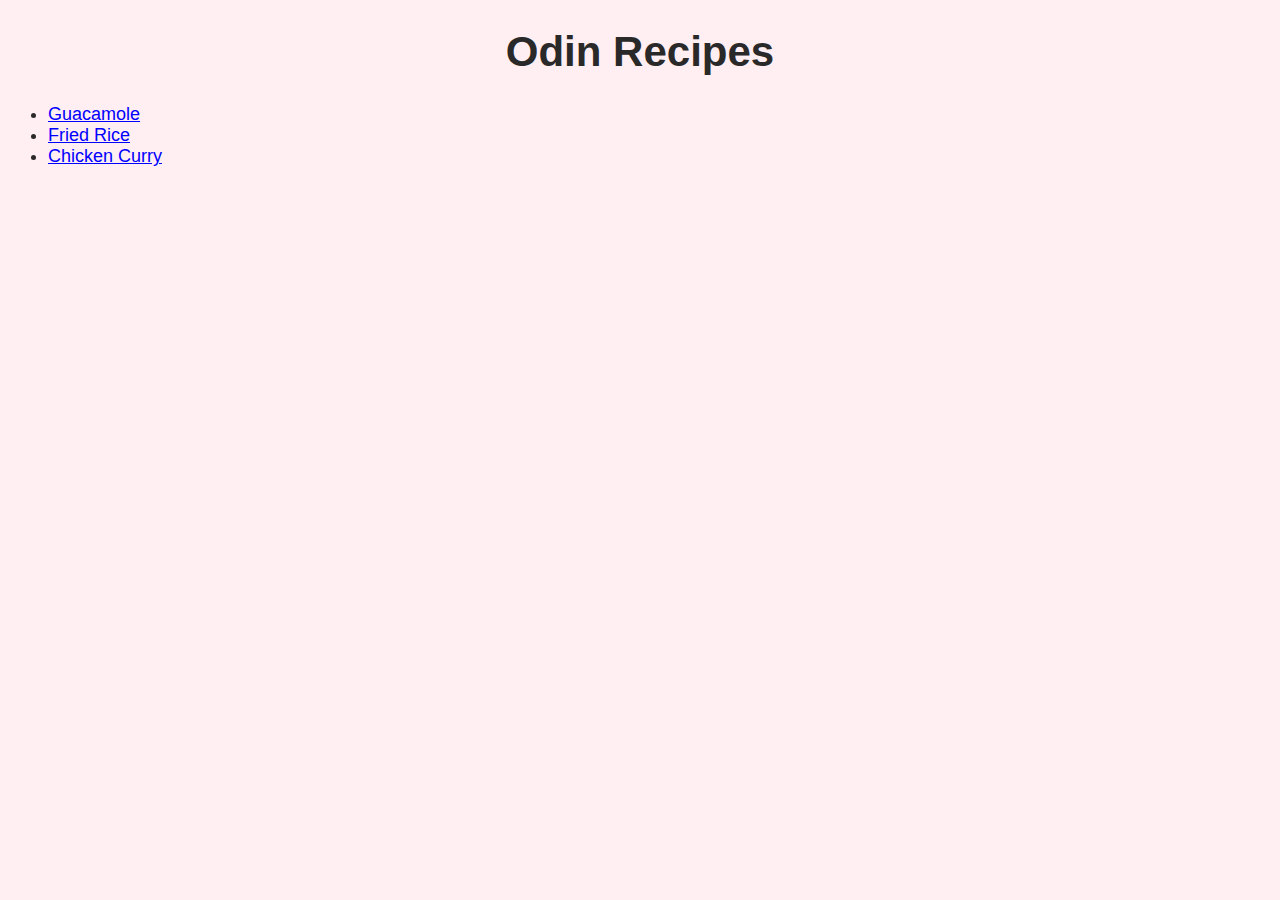
<file: index.html>
<!DOCTYPE html>
<html lang="en">
<head>
    <meta charset="UTF-8">
    <title>Recipes</title>
    <link rel="stylesheet" href="styles.css" />
</head>
<body>
    <h1 class="heading title">Odin Recipes</h1>
    <ul>
        <li><a href="recipes/guacamole.html">Guacamole</a></li>
        <li><a href="recipes/fried-rice.html">Fried Rice</a></li>
        <li><a href="recipes/chicken-curry.html">Chicken Curry</a></li>
    </ul>
</body>
</html>
</file>
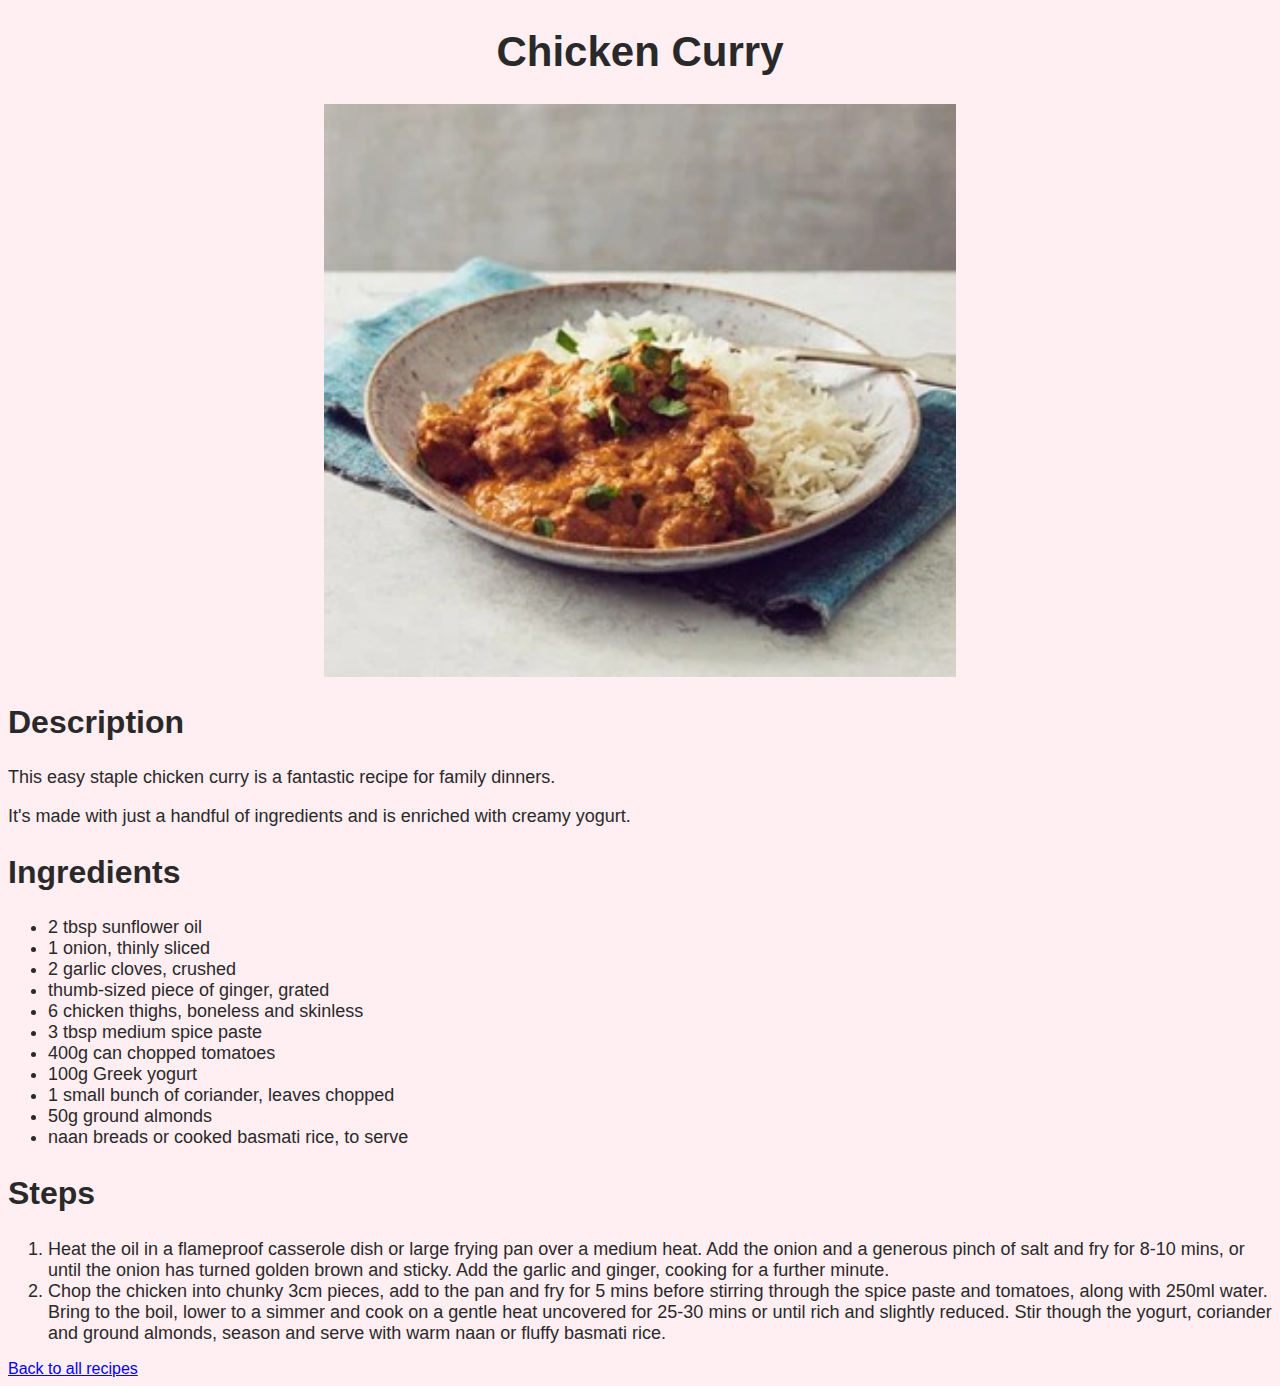
<file: recipes/chicken-curry.html>
<!DOCTYPE html>
<html lang="en">
<head>
    <meta charset="UTF-8">
    <title>Chicken Curry</title>
    <link rel="stylesheet" href="../styles.css" />
</head>
<body>
    <h1 class="heading title">Chicken Curry</h1>
    <img src="../images/chicken-curry.jpg" alt="Picture of delicious looking chicken curry" width="250" height="200">
    <h2 class="heading">Description</h2>
    <p>This easy staple chicken curry is a fantastic recipe for family dinners.</p>
    <p>It's made with just a handful of ingredients and is enriched with creamy yogurt.</p>
    <h2 class="heading">Ingredients</h2>
    <ul>
        <li>2 tbsp sunflower oil</li>
        <li>1 onion, thinly sliced</li>
        <li>2 garlic cloves, crushed</li>
        <li>thumb-sized piece of ginger, grated</li>
        <li>6 chicken thighs, boneless and skinless</li>
        <li>3 tbsp medium spice paste</li>
        <li>400g can chopped tomatoes</li>
        <li>100g Greek yogurt</li>
        <li>1 small bunch of coriander, leaves chopped</li>
        <li>50g ground almonds</li>
        <li>naan breads or cooked basmati rice, to serve</li>
    </ul>
    <h2 class="heading">Steps</h2>
    <ol>
        <li>Heat the oil in a flameproof casserole dish or large frying pan over a medium heat. Add the onion and a generous pinch of salt and fry for 8-10 mins, or until the onion has turned golden brown and sticky. Add the garlic and ginger, cooking for a further minute.</li>
        <li>Chop the chicken into chunky 3cm pieces, add to the pan and fry for 5 mins before stirring through the spice paste and tomatoes, along with 250ml water. Bring to the boil, lower to a simmer and cook on a gentle heat uncovered for 25-30 mins or until rich and slightly reduced. Stir though the yogurt, coriander and ground almonds, season and serve with warm naan or fluffy basmati rice.</li>
    </ol>
    <a href="../index.html">Back to all recipes</a>
</body>
</html>
</file>
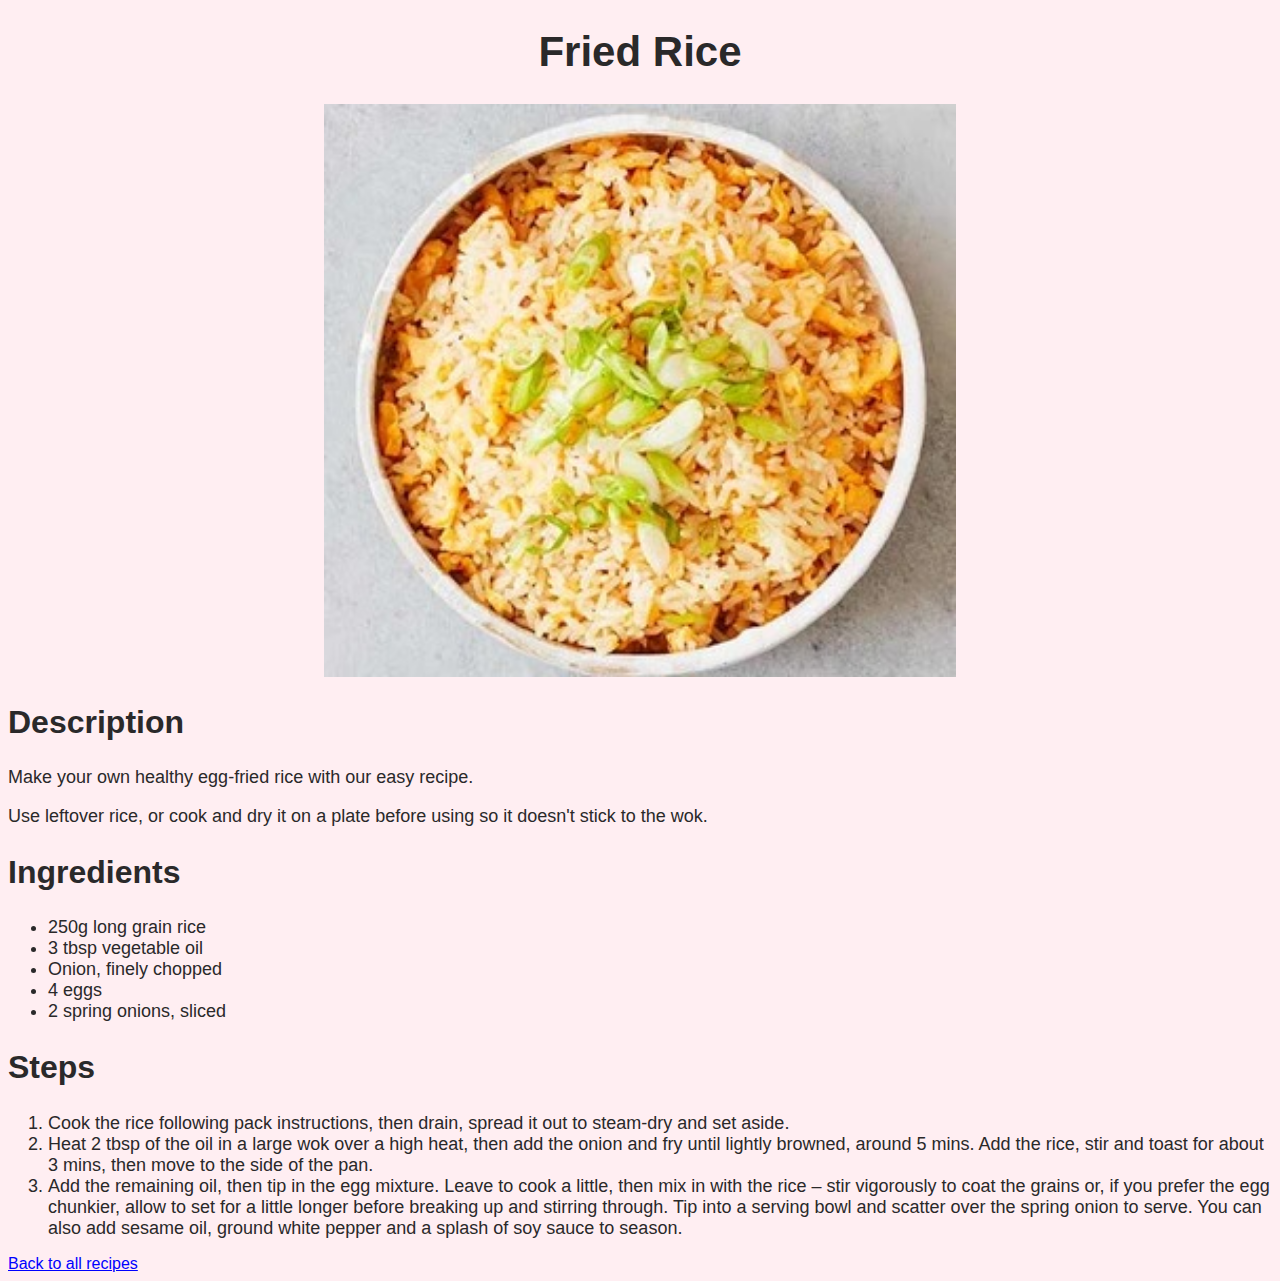
<file: recipes/fried-rice.html>
<!DOCTYPE html>
<html lang="en">
<head>
    <meta charset="UTF-8">
    <title>Fried Rice</title>
    <link rel="stylesheet" href="../styles.css" />
</head>
<body>
    <h1 class="heading title">Fried Rice</h1>
    <img src="../images/fried-rice.jpg" alt="Picture of delicious looking fried rice" width="250" height="200">
    <h2 class="heading">Description</h2>
    <p>Make your own healthy egg-fried rice with our easy recipe.</p>
    <p>Use leftover rice, or cook and dry it on a plate before using so it doesn't stick to the wok.</p>
    <h2 class="heading">Ingredients</h2>
    <ul>
        <li>250g long grain rice</li>
        <li>3 tbsp vegetable oil</li>
        <li>Onion, finely chopped</li>
        <li>4 eggs</li>
        <li>2 spring onions, sliced</li>
    </ul>
    <h2 class="heading">Steps</h2>
    <ol>
        <li>Cook the rice following pack instructions, then drain, spread it out to steam-dry and set aside.</li>
        <li>Heat 2 tbsp of the oil in a large wok over a high heat, then add the onion and fry until lightly browned, around 5 mins. Add the rice, stir and toast for about 3 mins, then move to the side of the pan.</li>
        <li>Add the remaining oil, then tip in the egg mixture. Leave to cook a little, then mix in with the rice – stir vigorously to coat the grains or, if you prefer the egg chunkier, allow to set for a little longer before breaking up and stirring through. Tip into a serving bowl and scatter over the spring onion to serve. You can also add sesame oil, ground white pepper and a splash of soy sauce to season.</li>
    </ol>
    <a href="../index.html">Back to all recipes</a>
</body>
</html>
</file>
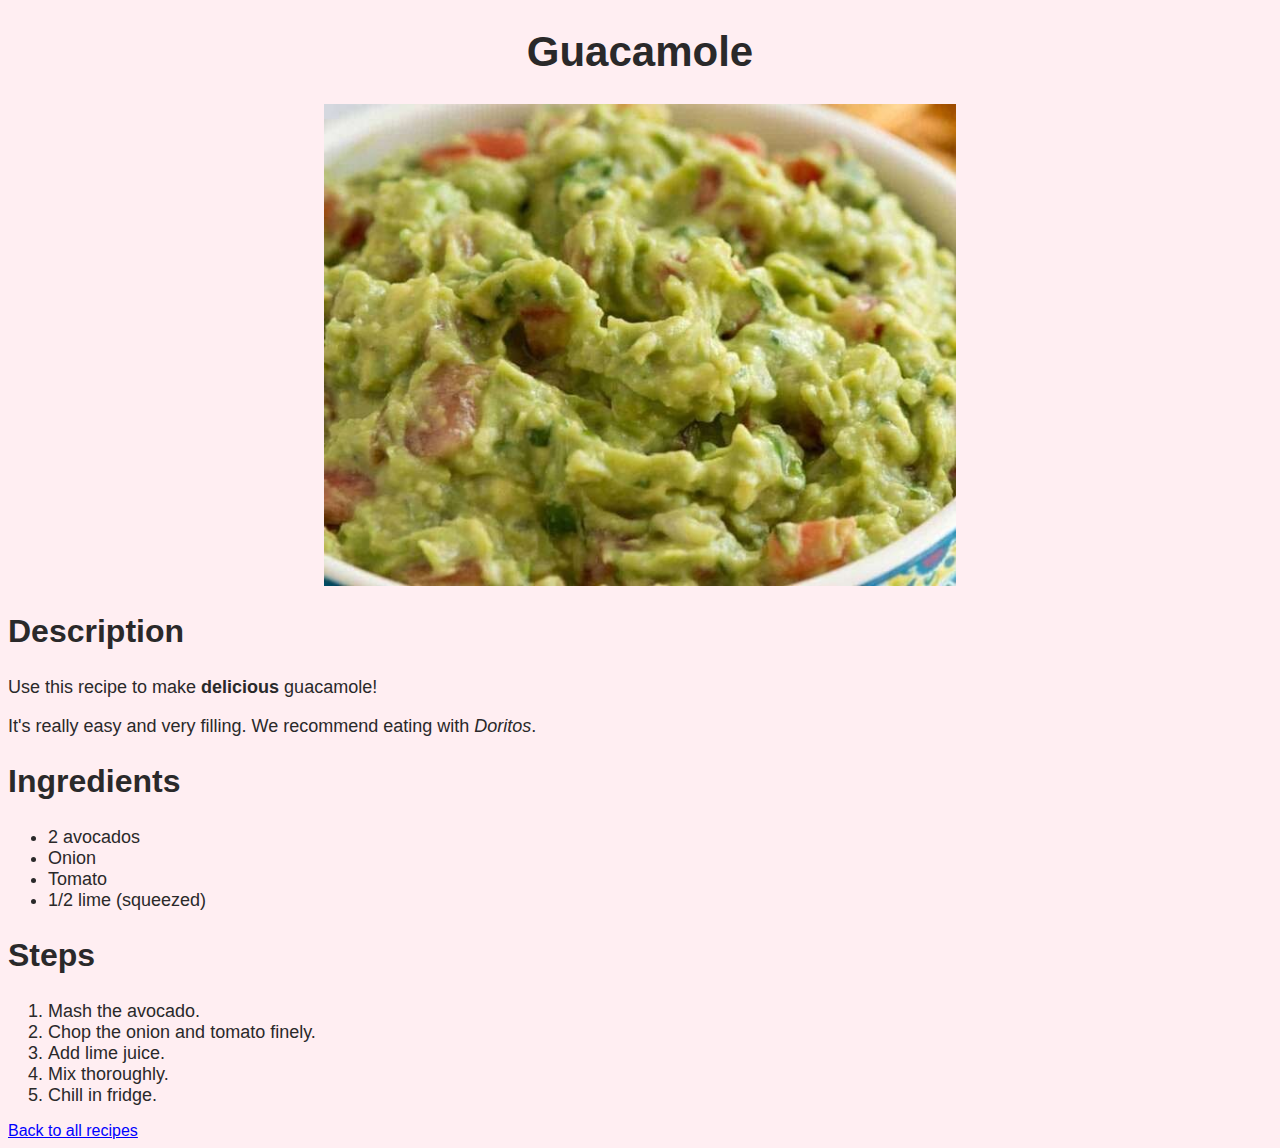
<file: recipes/guacamole.html>
<!DOCTYPE html>
<html lang="en">
<head>
    <meta charset="UTF-8">
    <title>Guacamole</title>
    <link rel="stylesheet" href="../styles.css" />
</head>
<body>
    <h1 class="heading title">Guacamole</h1>
    <img src="../images/guacamole.jpg" alt="Picture of delicious looking guacamole" width="250" height="200">
    <h2 class="heading">Description</h2>
    <p>Use this recipe to make <strong>delicious</strong> guacamole!</p>
    <p>It's really easy and very filling. We recommend eating with <em>Doritos</em>.</p>
    <h2 class="heading">Ingredients</h2>
    <ul>
        <li>2 avocados</li>
        <li>Onion</li>
        <li>Tomato</li>
        <li>1/2 lime (squeezed)</li>
    </ul>
    <h2 class="heading">Steps</h2>
    <ol>
        <li>Mash the avocado.</li>
        <li>Chop the onion and tomato finely.</li>
        <li>Add lime juice.</li>
        <li>Mix thoroughly.</li>
        <li>Chill in fridge.</li>
    </ol>
    <a href="../index.html">Back to all recipes</a>
</body>
</html>
</file>
<file: styles.css>
/* https://coolors.co/2a292a-ffeef2-ffe4f3-ffc8fb-ff92c2 */

* {
    font-family:'Franklin Gothic Medium', 'Arial Narrow', Arial, sans-serif;
    background-color: #FFEEF2;
    color: #2A292A;
}

p, li {
    font-size: 18px;
}

img {
    width: 50%;
    height: auto;
    display: block;
    margin-left: auto;
    margin-right: auto;
}

a {
    color: blue;
}

.heading { 
    font-size: 32px;
    font-weight: bold; 
}


.title {
    font-size: 42px;
    text-align: center;
}
</file>
